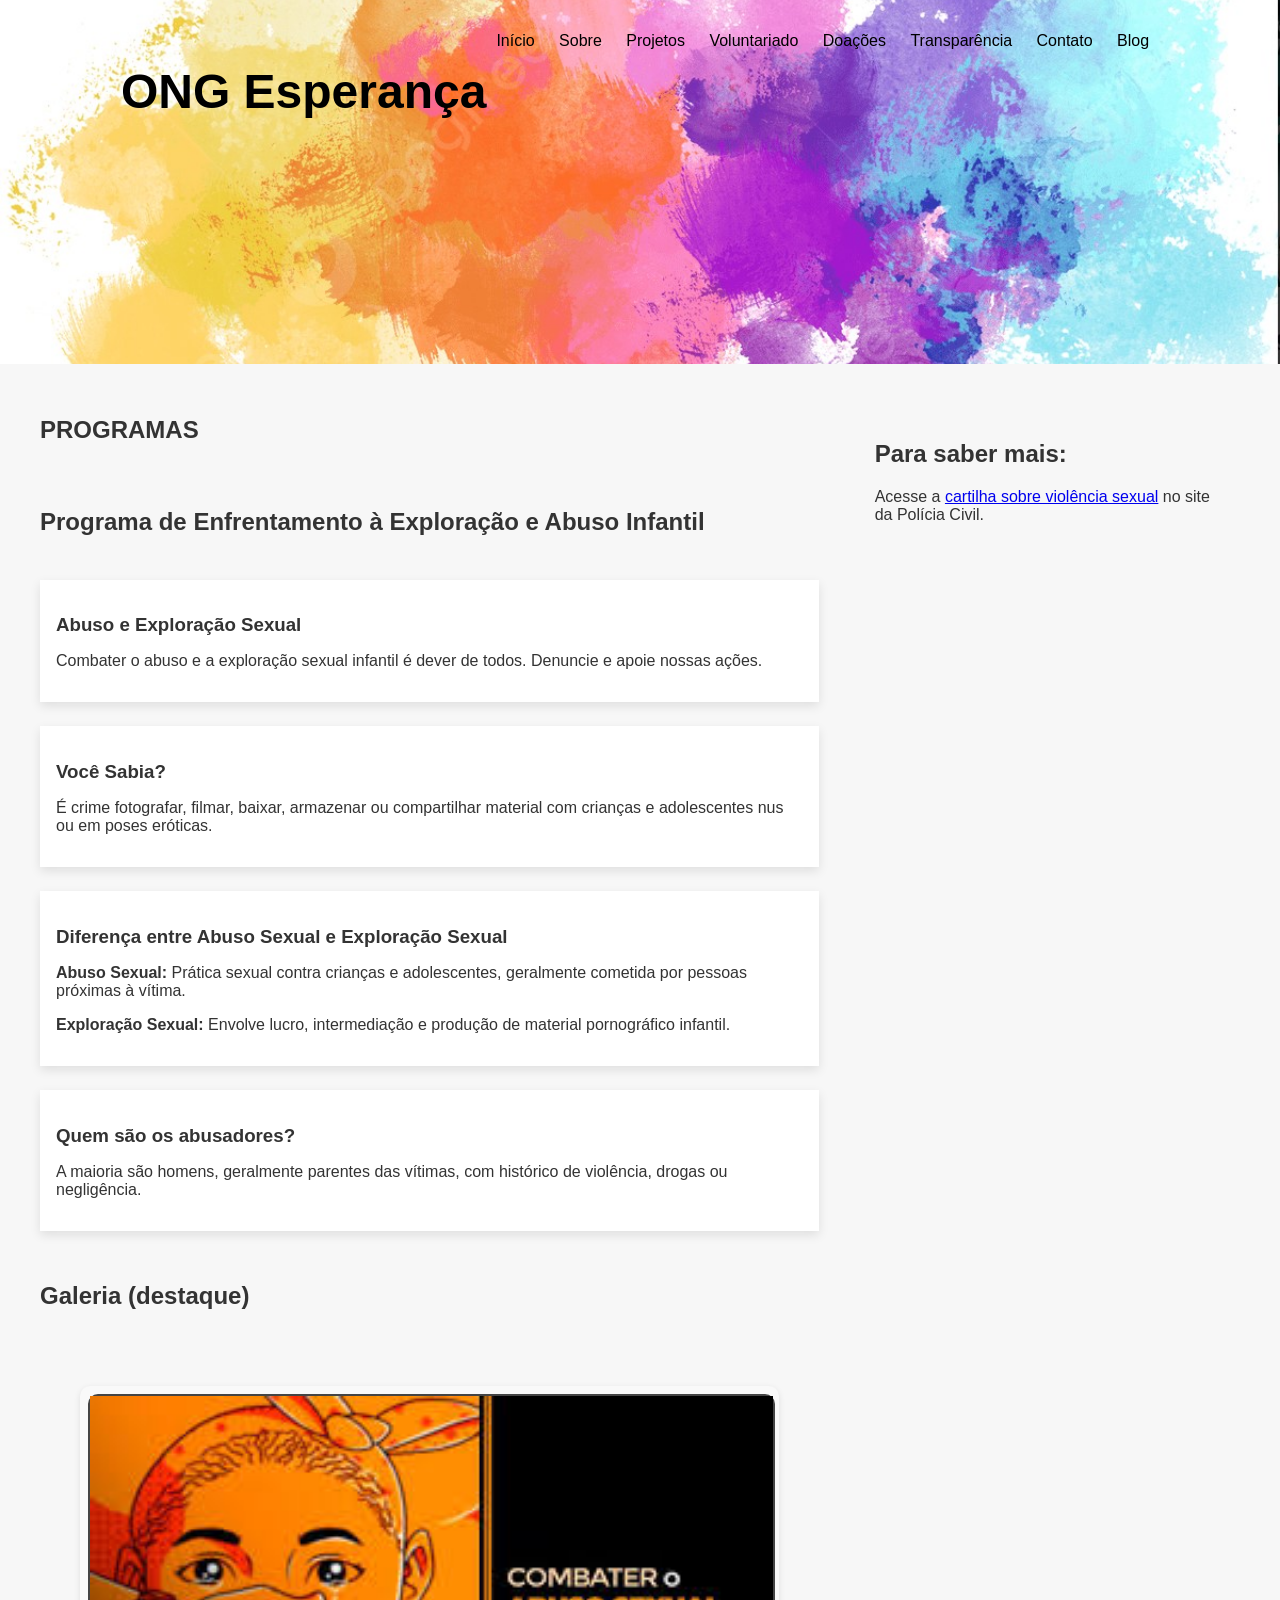
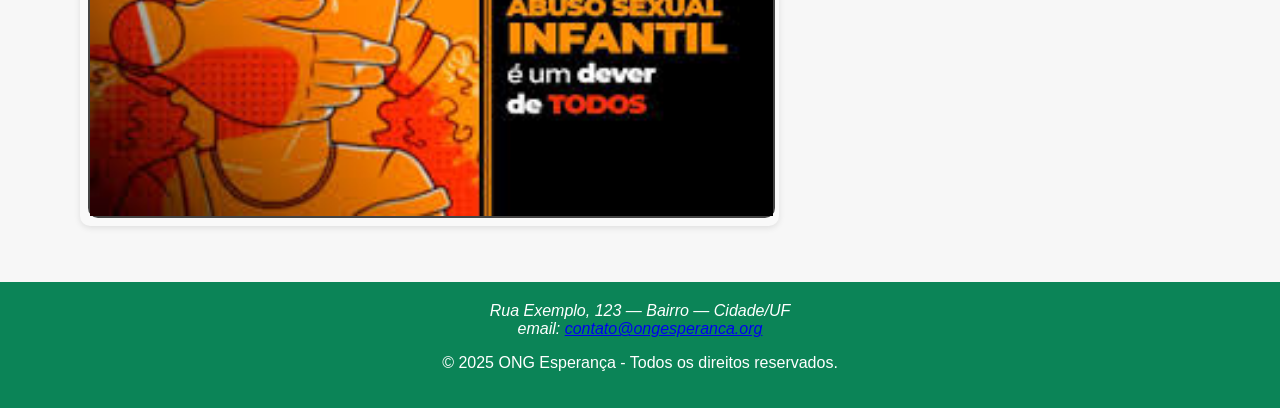
<file: meu-site-ong/index.html>
<!DOCTYPE html>
<!-- Declaração do tipo de documento HTML5 -->
<html lang="pt-BR">
<!-- Define o idioma da página como português do Brasil -->
<head>
  <meta charset="UTF-8">
  <!-- Codificação de caracteres UTF-8 -->
  <meta name="viewport" content="width=device-width, initial-scale=1.0">
  <!-- Torna a página responsiva em dispositivos móveis -->
  <title>ONG Esperança - Início</title>
  <!-- Título da página exibido na aba do navegador -->
  <link rel="stylesheet" href="css/style.css">
  <!-- Link para arquivo CSS externo -->
  <script src="js/main.js" defer></script>
  <!-- Script externo; defer garante que carregue após o HTML -->
</head>
<body>
  <header style="
    background-image: url('Color1.jpg');
    background-size: cover;
    background-position: center;
    background-repeat: no-repeat;
    height: 300px;
  ">
    <!-- Cabeçalho com imagem de fundo; idealmente mover CSS para style.css -->
    <h1><strong>ONG Esperança</strong></h1>
    <!-- Nome da ONG, destacado em negrito -->
    <nav>
      <!-- Navegação principal -->
      <a href="index.html">Início</a>
      <a href="sobre.html">Sobre</a>
      <a href="projetos.html">Projetos</a>
      <a href="voluntariado.html">Voluntariado</a>
      <a href="doacoes.html">Doações</a>
      <a href="transparencia.html">Transparência</a>
      <a href="contato.html">Contato</a>
      <a href="blog.html">Blog</a>
    </nav>
  </header>

  <main class="container" role="main">
    <!-- Conteúdo principal da página -->
    <section aria-labelledby="programas">
      <!-- Seção de programas, título associado via aria-labelledby -->
      <h1 id="programas">PROGRAMAS</h1>
      <!-- Título principal da seção -->
      <h2>Programa de Enfrentamento à Exploração e Abuso Infantil</h2>
      <!-- Subtítulo explicativo -->

      <!-- Artigos individuais para cada conteúdo -->
      <article class="card">
        <h3>Abuso e Exploração Sexual</h3>
        <p>Combater o abuso e a exploração sexual infantil é dever de todos. Denuncie e apoie nossas ações.</p>
      </article>

      <article class="card">
        <h3>Você Sabia?</h3>
        <p>É crime fotografar, filmar, baixar, armazenar ou compartilhar material com crianças e adolescentes nus ou em poses eróticas.</p>
      </article>

      <article class="card">
        <h3>Diferença entre Abuso Sexual e Exploração Sexual</h3>
        <p><strong>Abuso Sexual:</strong> Prática sexual contra crianças e adolescentes, geralmente cometida por pessoas próximas à vítima.</p>
        <p><strong>Exploração Sexual:</strong> Envolve lucro, intermediação e produção de material pornográfico infantil.</p>
      </article>

      <article class="card">
        <h3>Quem são os abusadores?</h3>
        <p>A maioria são homens, geralmente parentes das vítimas, com histórico de violência, drogas ou negligência.</p>
      </article>
    </section>

    <aside class="card" aria-label="Materiais de apoio">
      <!-- Conteúdo complementar: materiais de referência -->
      <h2>Para saber mais:</h2>
      <p>Acesse a <a href="https://www.policiacivil.sp.gov.br/portal/imagens/Cartilha%20Violencia%20Sexual.pdf" target="_blank" rel="noopener noreferrer">cartilha sobre violência sexual</a> no site da Polícia Civil.</p>
      <!-- Link externo seguro: target="_blank" + rel="noopener noreferrer" -->
    </aside>

    <section aria-labelledby="galeria">
      <h2 id="galeria">Galeria (destaque)</h2>
      <div class="gallery" role="list">
        <!-- Lista de imagens, usando role="list" para acessibilidade -->

        <!-- Figura individual -->
        <figure role="listitem">
          <picture>
            <source srcset="assets/images/imagem-mensagem.jpg" type="imagem-mensagem.jpg">
            <img class="imagem-especifica" src="assets/images/imagem-mensagem.jpg" alt="Atividade educativa" loading="lazy">
            <!-- Imagem com alt descritivo e lazy loading para otimização -->
          </picture>
        </figure>
      </div>
    </section>
  </main>

  <footer role="contentinfo">
    <!-- Rodapé com informações de contato -->
    <address>
      Rua Exemplo, 123 — Bairro — Cidade/UF<br>
      email: <a href="mailto:contato@ongesperanca.org">contato@ongesperanca.org</a>
      <!-- Informações de contato com mailto -->
    </address>
    <div class="container">
      <p>&copy; 2025 ONG Esperança - Todos os direitos reservados.</p>
    </div>
  </footer>
</body>
</html>
</file>
<file: meu-site-ong/css/style.css>
/* ------------------------------
   Estilos gerais do corpo da página
--------------------------------*/
body {
  font-family: Arial, sans-serif; /* Fonte principal */
  margin: 0; /* Remove margens padrão do navegador */
  background-color: #f7f7f7; /* Cor de fundo clara */
  color: #333; /* Cor do texto */
}

/* ------------------------------
   Cabeçalho
--------------------------------*/
header {
  background-color: #0b8457; /* Cor de fundo do header */
  background-image: url('Color1.jpg'); /* Imagem de fundo */
  background-size: cover; /* Faz a imagem cobrir toda a área */
  background-position: center; /* Centraliza a imagem */
  background-repeat: no-repeat; /* Evita repetição da imagem */
  color: #000000; /* Cor do texto */
  display: flex; /* Flexbox para alinhamento */
  justify-content: center; /* Centraliza horizontalmente */
  padding: 2rem; /* Espaçamento interno */
  border-radius: var(--radius); /* Bordas arredondadas */
  overflow: hidden; /* Esconde conteúdo que ultrapassa o header */
  margin: 0;
}

header h1 {
  font-size: 3rem; /* Tamanho do título */
  font-family: "Source Sans 3", sans-serif; /* Fonte específica */
  color: var(--cor-preta); /* Cor do título usando variável CSS */
}

nav a {
  color: #000000; /* Cor dos links */
  margin: 0 10px; /* Espaço entre links */
  text-decoration: none; /* Remove sublinhado */
}

nav a:hover {
  text-decoration: underline; /* Sublinha ao passar o mouse */
}

/* ------------------------------
   Conteúdo principal
--------------------------------*/
main {
  display: grid; /* Layout em grade */
  grid-template-columns: 2fr 1fr; /* Conteúdo + sidebar */
  gap: 2rem; /* Espaço entre colunas */
  max-width: 1200px; /* Largura máxima */
  margin: 2rem auto; /* Centraliza horizontalmente */
  padding: 0 1rem; /* Padding lateral */
}

section {
  display: flex; /* Flex vertical */
  flex-direction: column;
  gap: 1.5rem; /* Espaço entre elementos do section */
}

article {
  background: white; /* Fundo branco */
  border-radius: var(--radius); /* Bordas arredondadas */
  padding: 1rem; /* Espaçamento interno */
  box-shadow: 0 4px 10px rgba(0,0,0,0.1); /* Sombra sutil */
}

h3 {
  margin-bottom: 1rem; /* Espaço abaixo do h3 */
}

aside {
  background: var(--Amarelo-Mostarda); /* Cor de fundo personalizada */
  padding: 1.5rem;
  border-radius: var(--radius);
  height: fit-content; /* Altura se ajusta ao conteúdo */
}

/* ------------------------------
   Formulários
--------------------------------*/
form {
  display: flex;
  flex-direction: column;
  gap: 15px; /* Espaço entre campos */
}

label {
  display: flex;
  flex-direction: column; /* Label em cima do input */
  font-weight: 500;
  margin-bottom: 5px;
}

input, select, textarea, button {
  padding: 10px;
  font-size: 1rem;
  border: 1px solid #ccc; /* Borda padrão */
  border-radius: 8px; /* Bordas arredondadas */
}

input:focus, select:focus, textarea:focus {
  border-color: #0077aa; /* Destaque no foco */
  outline: none; /* Remove contorno padrão */
}

button {
  background-color: #0077aa; /* Cor do botão principal */
  color: #fff;
  border: none;
  cursor: pointer;
  transition: background 0.2s; /* Animação suave */
  padding: 10px 20px;
}

button:hover {
  background-color: #005577; /* Escurece ao passar o mouse */
}

button.secondary {
  background-color: #ccc; /* Botão secundário */
  color: #000;
}

/* Agrupamento lógico de campos */
fieldset {
  border: 1px solid #ddd;
  border-radius: 8px;
  padding: 15px;
}

legend {
  font-weight: bold;
  color: #0077aa;
  padding: 0 10px;
}

/* ------------------------------
   Multimídia (imagens, vídeos e iframes)
--------------------------------*/
img, video, iframe {
  max-width: 100%;
  height: auto;
  border-radius: 8px; /* Bordas arredondadas */
}

/* ------------------------------
   Galeria responsiva
--------------------------------*/
.gallery {
  display: grid;
  grid-template-columns: repeat(auto-fit, minmax(220px, 1fr)); /* Ajuste automático */
  gap: 1rem;
  margin-top: 1rem;
}

.gallery figure {
  text-align: center;
  background: #f9f9f9;
  border-radius: 10px;
  padding: 0.5rem;
  box-shadow: 0 2px 6px rgba(0,0,0,0.1);
}

.gallery img {
  width: 100%;
  height: auto;
  overflow: visible; /* Garante que nada seja escondido */
  object-fit: cover;
  border-radius: 10px;
}

.gallery figcaption {
  font-size: 0.9rem;
  color: #333;
  margin-top: 0.5rem;
}

/* Apenas uma imagem específica recebe estas alterações */
.imagem-especifica {
  width: 100%;
  height: auto; /* Mantém proporção */
  object-fit: contain; /* Mostra a imagem inteira */
  border-radius: 15px;
  border: 2px solid #444;
  display: block; /* Remove espaços em linha */
}

/* ------------------------------
   Rodapé
--------------------------------*/
footer {
  background: #0b8457;
  color: white;
  text-align: center;
  padding: 20px;
  margin-top: 40px;
}

/* ------------------------------
   Responsividade
--------------------------------*/
@media (max-width: 768px) {
  header h1 {
    font-size: 1.5rem; /* Título menor em telas pequenas */
  }

  nav a {
    display: inline-block;
    margin: 5px 8px;
  }

  main {
    padding: 0 10px; /* Reduz padding lateral */
  }
}
</file>
